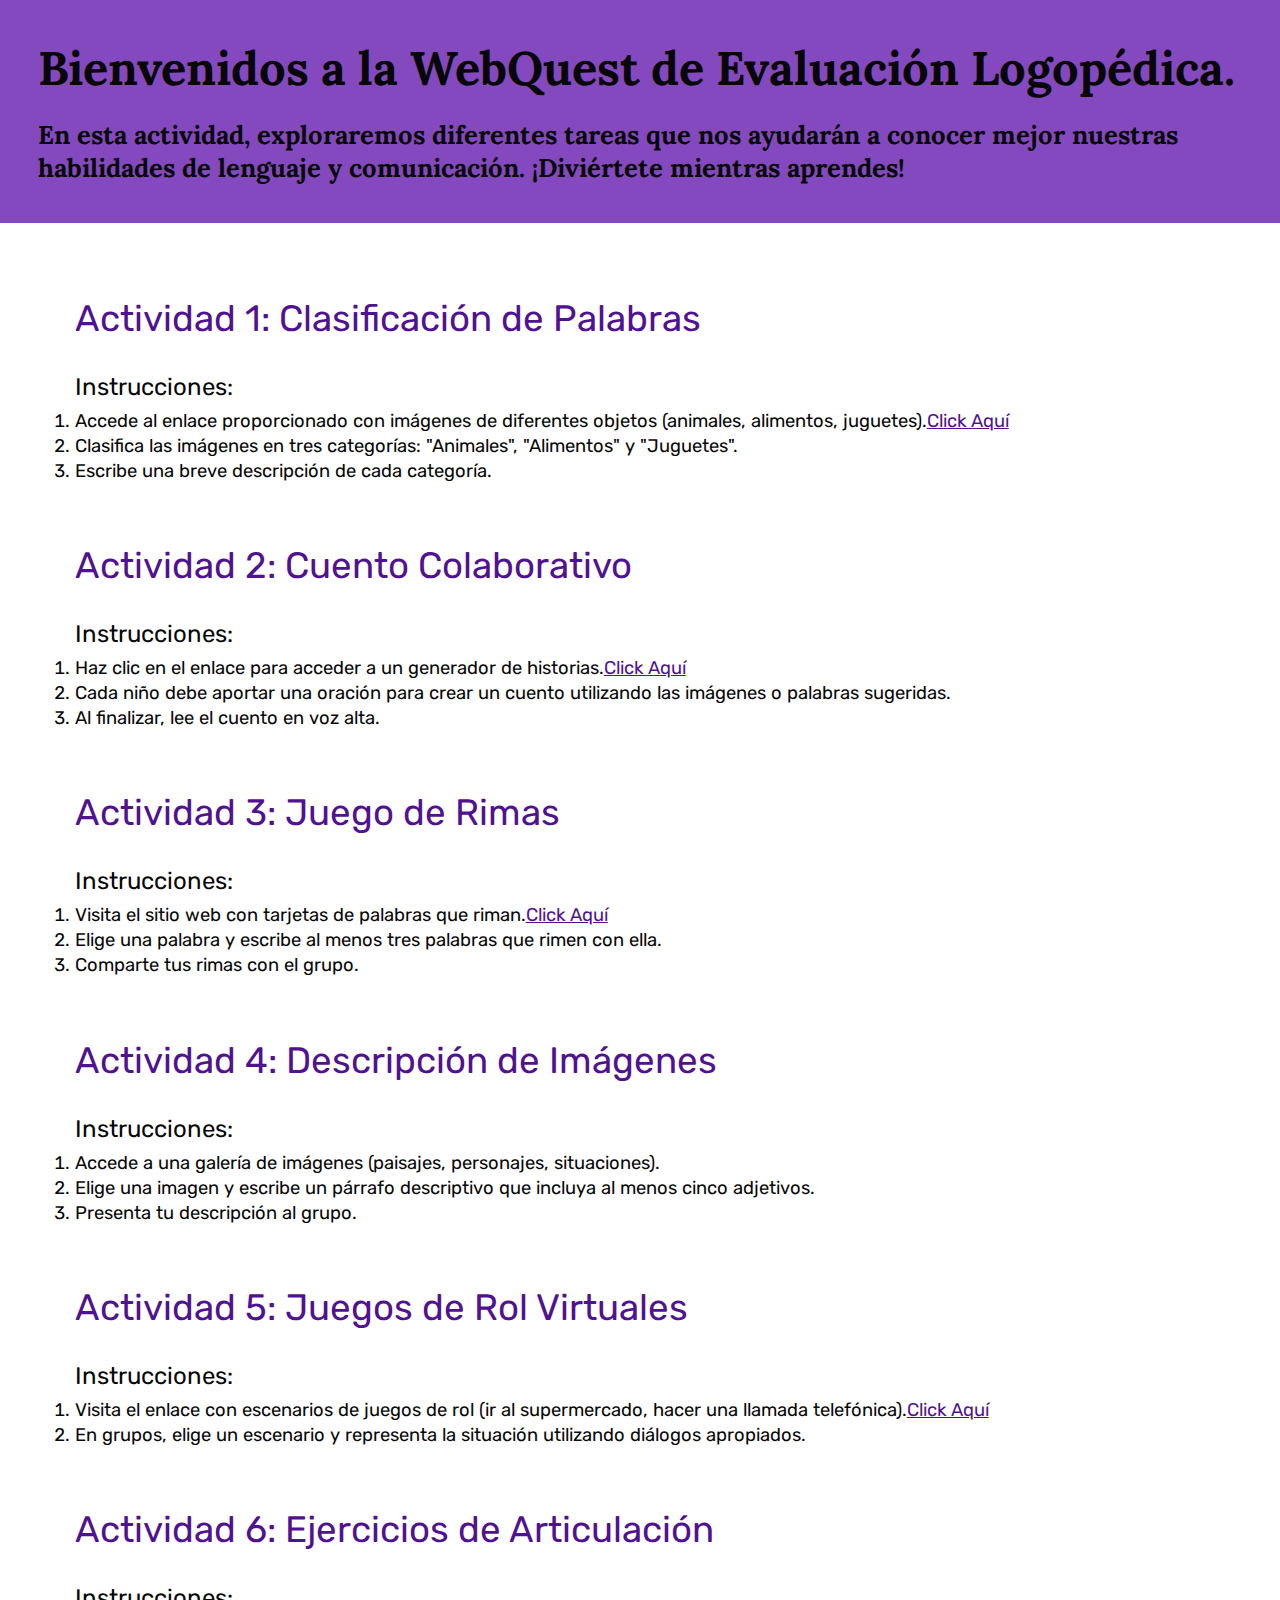
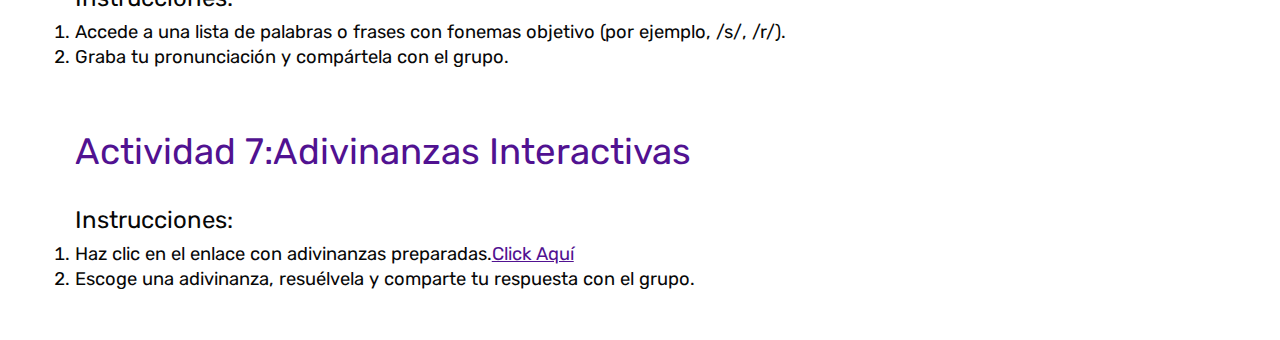
<file: index.html>
<!DOCTYPE html>
<html lang="en">

<head>
  <meta charset="UTF-8">
  <meta name="viewport" content="width=device-width, initial-scale=1.0">
  <link rel="stylesheet" href="styles.css">
  <title>Web Quest:Actividades Logopedicas</title>
</head>

<body>
  <div class="titulo">
    <h1>Bienvenidos a la WebQuest de Evaluación Logopédica.</h1>
    <h3>En esta actividad, exploraremos diferentes tareas que nos
      ayudarán a conocer mejor nuestras habilidades de lenguaje y comunicación. ¡Diviértete mientras aprendes!</h3>
  </div>
  <main>
    <div class="actividad">
      <h2>Actividad 1: Clasificación de Palabras</h2>
      <p> Instrucciones:</p>
      <ol>
        <li>Accede al enlace proporcionado con imágenes de diferentes objetos (animales, alimentos, juguetes).<a
            href="">Click Aquí</a></li>
        <li>Clasifica las imágenes en tres categorías: "Animales", "Alimentos" y "Juguetes".</li>
        <li> Escribe una breve descripción de cada categoría.</li>
      </ol>
    </div>
    <div class="actividad">
      <h2>Actividad 2: Cuento Colaborativo</h2>
      <p> Instrucciones:</p>
      <ol>
        <li> Haz clic en el enlace para acceder a un generador de historias.<a href="">Click Aquí</a></li>
        <li> Cada niño debe aportar una oración para crear un cuento utilizando las imágenes o palabras sugeridas.</li>
        <li>Al finalizar, lee el cuento en voz alta.</li>
      </ol>
    </div>
    <div class="actividad">
      <h2>Actividad 3: Juego de Rimas</h2>
      <p> Instrucciones:</p>
      <ol>
        <li>Visita el sitio web con tarjetas de palabras que riman.<a href="">Click Aquí</a></li>
        <li> Elige una palabra y escribe al menos tres palabras que rimen con ella.</li>
        <li>Comparte tus rimas con el grupo.</li>
      </ol>
    </div>
    <div class="actividad">
      <h2>Actividad 4: Descripción de Imágenes</h2>
      <p>Instrucciones:</p>
      <ol>
        <li>Accede a una galería de imágenes (paisajes, personajes, situaciones).</li>
        <li> Elige una imagen y escribe un párrafo descriptivo que incluya al menos cinco adjetivos.</li>
        <li> Presenta tu descripción al grupo.</li>
      </ol>
    </div>
    <div class="actividad">
      <h2>Actividad 5: Juegos de Rol Virtuales</h2>
      <p>Instrucciones:</p>
      <ol>
        <li>Visita el enlace con escenarios de juegos de rol (ir al supermercado, hacer una llamada telefónica).<a
            href="">Click Aquí</a></li>
        <li>En grupos, elige un escenario y representa la situación utilizando diálogos apropiados.</li>
      </ol>
    </div>
    <div class="actividad">
      <h2>Actividad 6: Ejercicios de Articulación</h2>
      <p> Instrucciones:</p>
      <ol>
        <li> Accede a una lista de palabras o frases con fonemas objetivo (por ejemplo, /s/, /r/).</li>
        <li> Graba tu pronunciación y compártela con el grupo.</li>
      </ol>
    </div>
    <div class="actividad">
      <h2>Actividad 7:Adivinanzas Interactivas</h2>
      <p> Instrucciones:</p>
      <ol>
        <li> Haz clic en el enlace con adivinanzas preparadas.<a href="">Click Aquí</a></li>
        <li> Escoge una adivinanza, resuélvela y comparte tu respuesta con el grupo.</li>
      </ol>
    </div>
  </main>
</body>

</html>
</file>
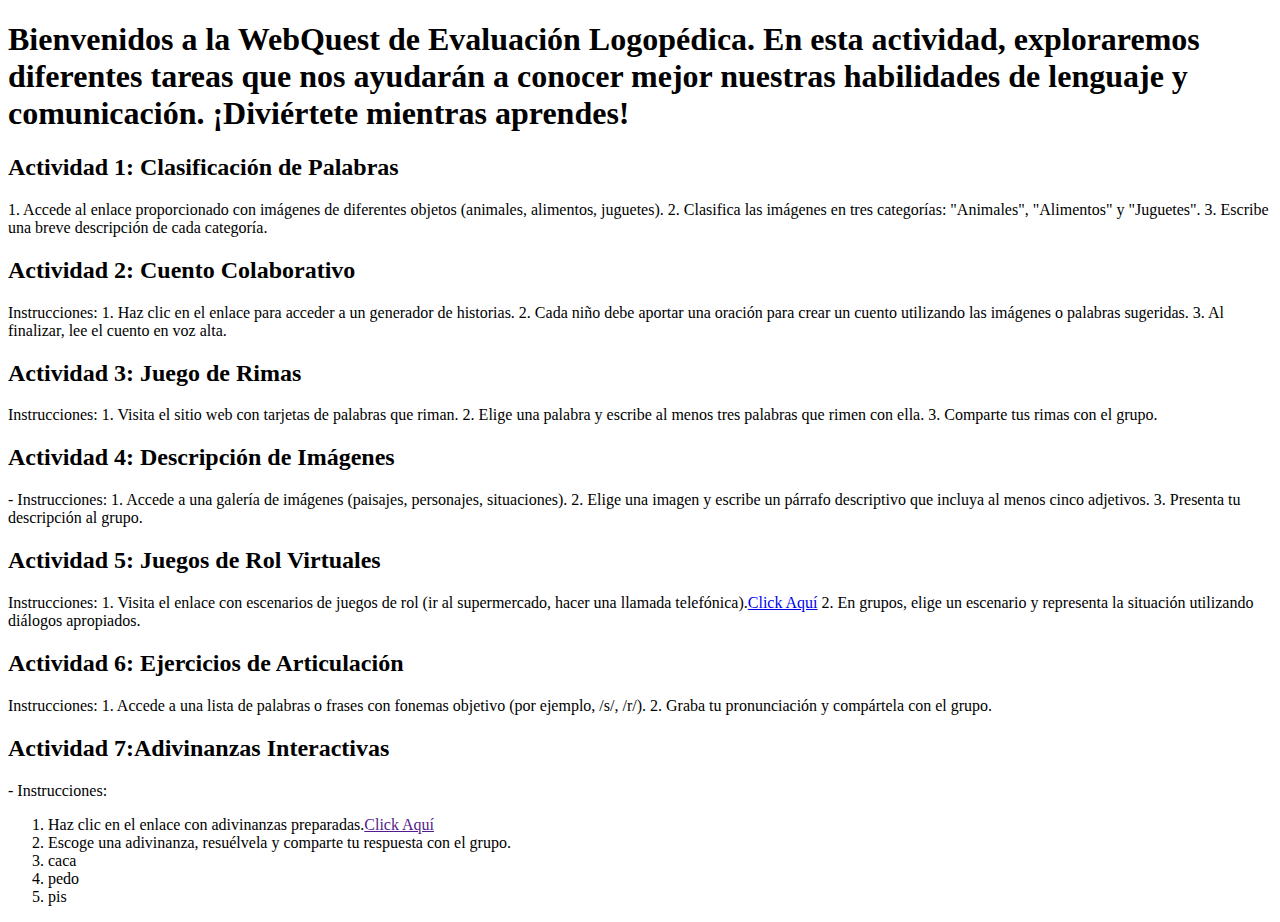
<file: web.html>
<!DOCTYPE html>
<html>

<head>
  <title>Web Quest:Actividades Logopedicas</title>
  <h1>Bienvenidos a la WebQuest de Evaluación Logopédica. En esta actividad, exploraremos diferentes tareas que nos
    ayudarán a conocer mejor nuestras habilidades de lenguaje y comunicación. ¡Diviértete mientras aprendes!</h1>
  <h2><b>Actividad 1:</b> Clasificación de Palabras</h2>
  <p> 1. Accede al enlace proporcionado con imágenes de diferentes objetos (animales, alimentos, juguetes).
    2. Clasifica las imágenes en tres categorías: "Animales", "Alimentos" y "Juguetes".
    3. Escribe una breve descripción de cada categoría.
  </p>
  <h2><b>Actividad 2:</b> Cuento Colaborativo</h2>
  <p> Instrucciones:
    1. Haz clic en el enlace para acceder a un generador de historias.
    2. Cada niño debe aportar una oración para crear un cuento utilizando las imágenes o palabras sugeridas.
    3. Al finalizar, lee el cuento en voz alta.
  </p>
  <h2><b>Actividad 3:</b> Juego de Rimas</h2>
  <p> Instrucciones:
    1. Visita el sitio web con tarjetas de palabras que riman.
    2. Elige una palabra y escribe al menos tres palabras que rimen con ella.
    3. Comparte tus rimas con el grupo.
  </p>
  <h2><b>Actividad 4:</b> Descripción de Imágenes</h2>
  <p> - Instrucciones:
    1. Accede a una galería de imágenes (paisajes, personajes, situaciones).
    2. Elige una imagen y escribe un párrafo descriptivo que incluya al menos cinco adjetivos.
    3. Presenta tu descripción al grupo.
  </p>
  <h2><b>Actividad 5:</b> Juegos de Rol Virtuales</h2>
  <p>Instrucciones:
    1. Visita el enlace con escenarios de juegos de rol (ir al supermercado, hacer una llamada telefónica).<a
      href="#">Click Aquí</a>
    2. En grupos, elige un escenario y representa la situación utilizando diálogos apropiados.
  </p>
  <h2><b>Actividad 6:</b> Ejercicios de Articulación</h2>
  <p> Instrucciones:
    1. Accede a una lista de palabras o frases con fonemas objetivo (por ejemplo, /s/, /r/).
    2. Graba tu pronunciación y compártela con el grupo.
  </p>
  <h2><b>Actividad 7:</b>Adivinanzas Interactivas</h2>
  <p> - Instrucciones:</p>
  <ol>
    <li>Haz clic en el enlace con adivinanzas preparadas.<a href="">Click Aquí</a></li>
    <li>Escoge una adivinanza, resuélvela y comparte tu respuesta con el grupo.</li>
    <li>caca</li>
    <li>pedo</li>
    <li>pis</li>
  </ol>
</head>
</body>
</html>
</file>
<file: styles.css>
@font-face {
    font-family: 'Rubik';
    src: url(./fonts/Rubik-VariableFont_wght.ttf);
}

@font-face {
    font-family: 'Lora';
    src: url(./fonts/Lora-VariableFont_wght.ttf);
}

* {
    box-sizing: border-box;
    padding: 0;
    margin: 0;
    color: rgb(7, 7, 7);
}

.titulo {
    display: flex;
    flex-direction: column;
    justify-content: center;
    background-color: rgb(132, 73, 191);
    padding: 3% 3%;
    margin: 0 auto;
    font-family: 'Lora';
    gap: 20px;
}

h1 {
    font-size: calc(2.5vw + 15px);
}

h3 {
    font-size: calc(1.3vw + 9px);
}
main{
    display: flex;
    flex-direction: column;
    gap: 40px;
    padding: 4% 4%;
    width: 100%;
    height: 100%;
    font-family: 'Rubik';
}
h2{
    font-weight: 400;
    font-size: calc(1.3vw + 20px);
    color: rgb(81, 18, 145);
    padding: 2% 0;
}
.actividad{
    display: flex;
    flex-direction: column;
    gap: 10px;
    margin-left: 2%;
}
ol{
    display: flex;
    flex-direction: column;
    gap: 5px;
}
li{
    font-size: calc(.5vw + 12px);;
    line-height: 20px;
}
p{
    font-size: calc(.7vw + 15px);
}
a{
    color: rgb(81, 18, 145);
}
@media (max-width:500px) {
    .actividad{
        display: flex;
        flex-direction: column;
        gap: 10px;
        margin-left: 5%;
    }
    .titulo {
        padding: 7%;
    }
    li{
        font-size: calc(.5vw + 10px);
    }
}
</file>
